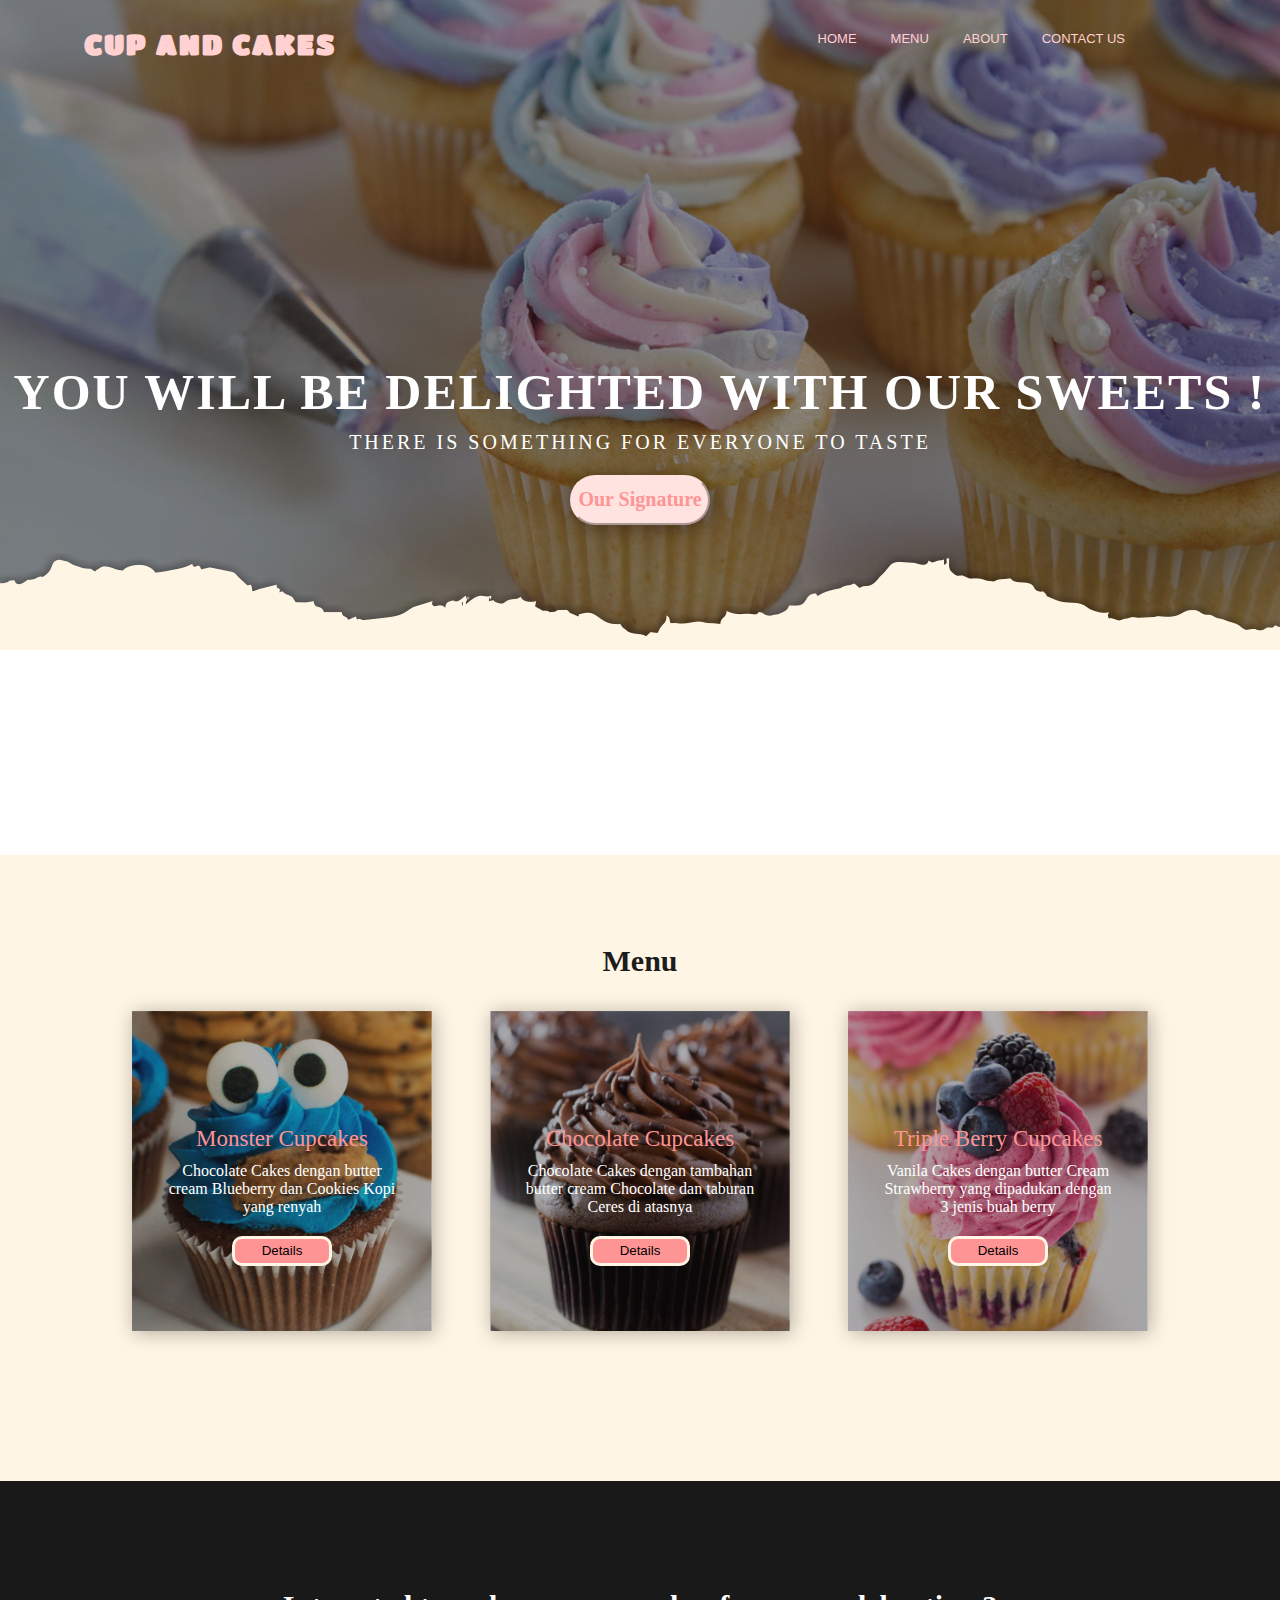
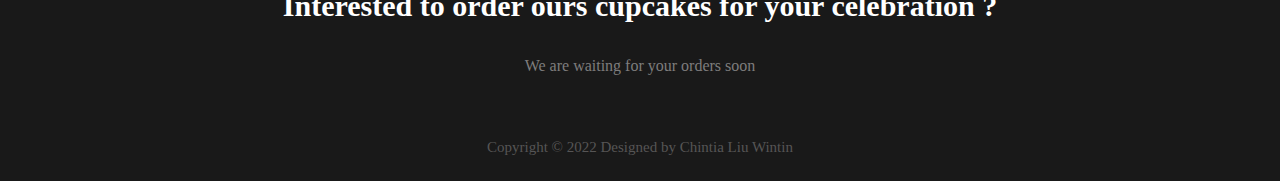
<file: posttest2/index.html>
<!DOCTYPE html>
<html lang = "en" dir = "ltr">
    <head>
        <meta charset = "utf-8">
        <meta name = "viewport" content = "width=device-width, initial-scale=1.0">
        <title>Cup and Cakes</title>
        <link rel = "stylesheet" href = "style.css">
    </head>
    <body>
        <section>
            <img src = "Gambar/home.png" alt = "">
            <div class = "wrapper">
                <div class = "nav">
                    <div class = "logo">
                        <a href = "#">
                            <p>
                                CUP AND CAKES
                            </p>
                        </a>
                    </div>
                    <ul>
                        <li>
                            <a class="links" href = "index.html">HOME</a>
                        </li>
                        <li>
                            MENU
                        </li>
                        <li>
                            <a class="links" href = "about.html">ABOUT</a>
                        </li>
                        <li>
                            CONTACT US
                        </li>
                    </ul>
                </div>
            </div>
            <div class="text-container">
                <p>
                    YOU WILL BE DELIGHTED WITH OUR SWEETS !
                </p>
                <p>
                    THERE IS SOMETHING FOR EVERYONE TO TASTE
                </p>
                <button class = "signature">Our Signature</button>
            </div>
        </section>
        
        <div class="menu">
            <div class="menu-text ">
                <p>
                    Menu
                </p>
            </div>
            <div class="box-container">

                <div class="box-1">
                    <span></span>
                    <p class="heading">Monster Cupcakes</p>
                    <p class="details">Chocolate Cakes dengan butter cream Blueberry dan Cookies Kopi yang renyah</p>
                    <button>Details</button>
                </div>

                <div class="box-2">
                    <span></span>
                    <p class="heading">Chocolate Cupcakes</p>
                    <p class="details">Chocolate Cakes dengan tambahan butter cream Chocolate dan taburan Ceres di atasnya</p>
                    <button>Details</button>
                </div>

                <div class="box-3">
                    <span></span>
                    <p class="heading">Triple Berry Cupcakes</p>
                    <p class="details">Vanila Cakes dengan butter Cream Strawberry yang dipadukan dengan 3 jenis buah berry</p>
                    <button>Details</button>
                </div>
            </div>
        </div>
 
        <footer>
            <p>
                Interested to order ours cupcakes for your celebration ?
            </p>
            
            <p>
                We are waiting for your orders soon
            </p>
         
            <p class="copyright">
                Copyright &copy; 2022 Designed by Chintia Liu Wintin
            </p>
        </footer>
    </body>
</html>
</file>
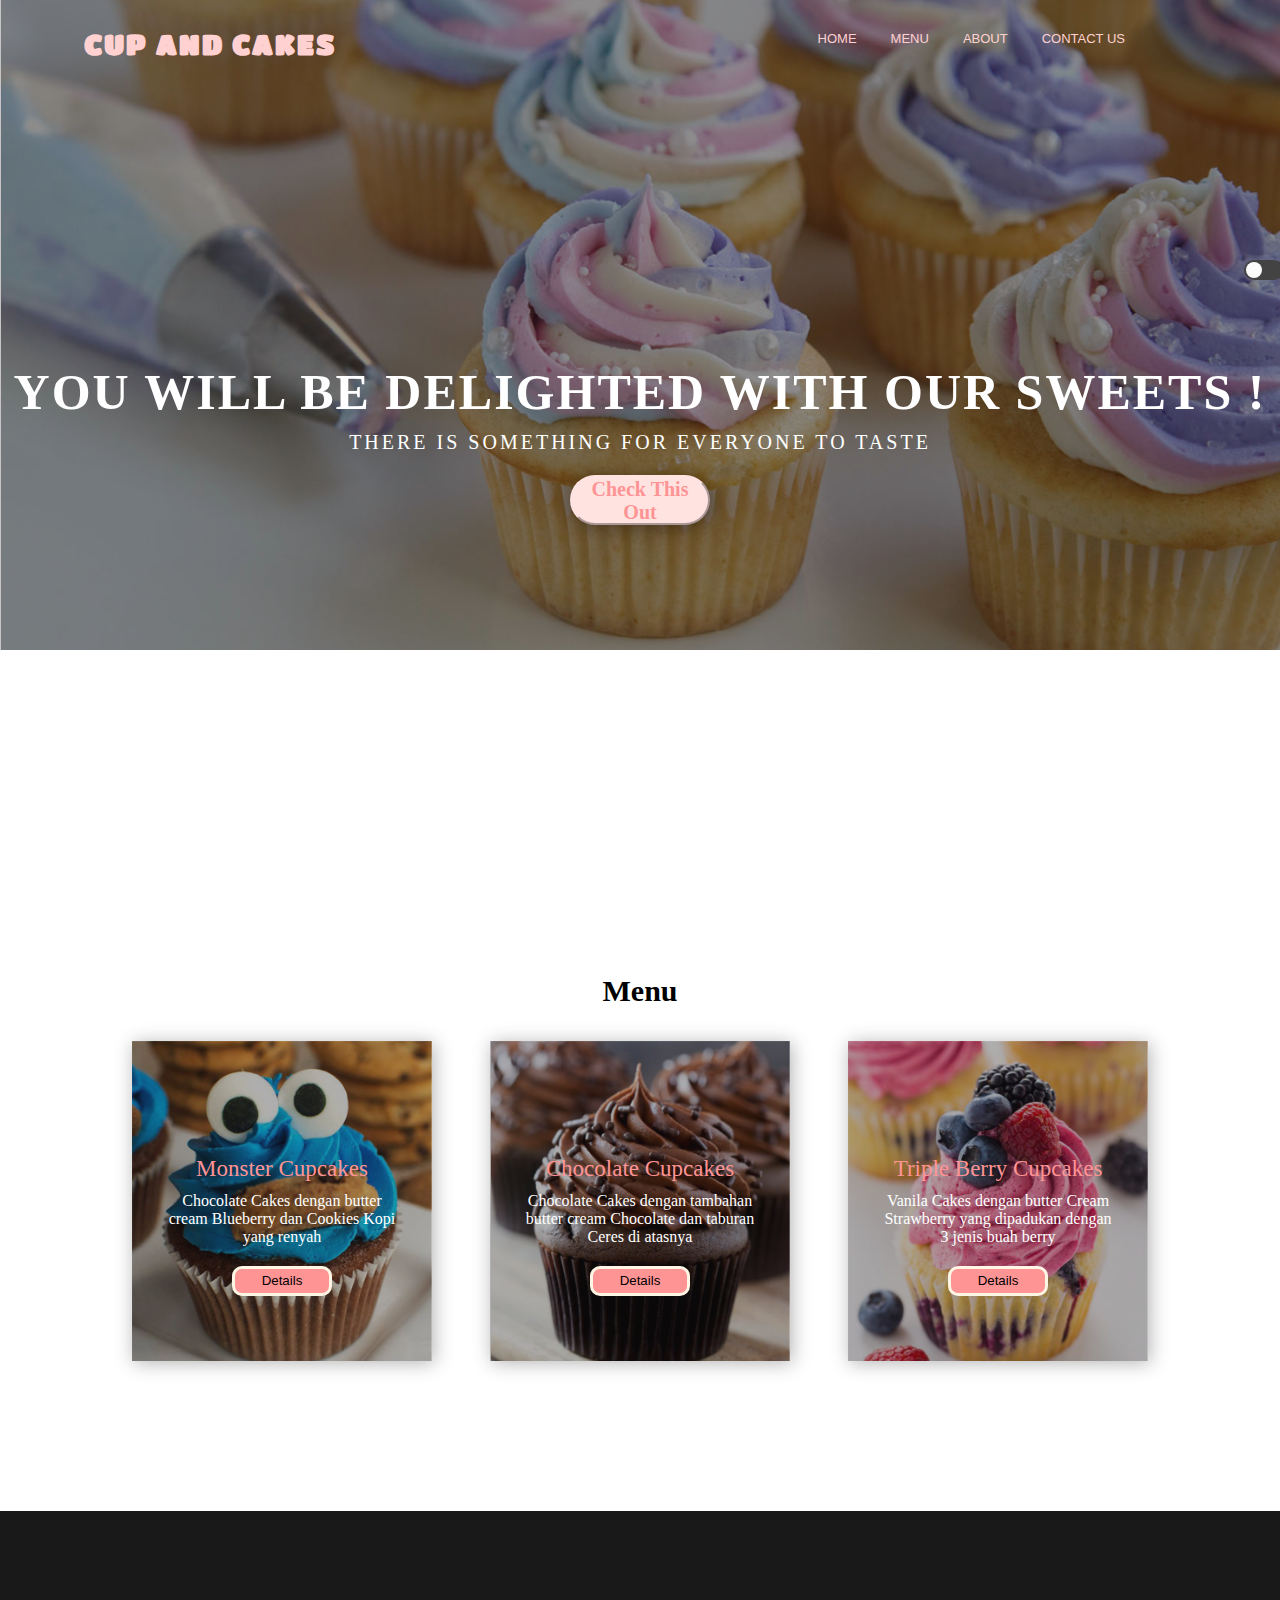
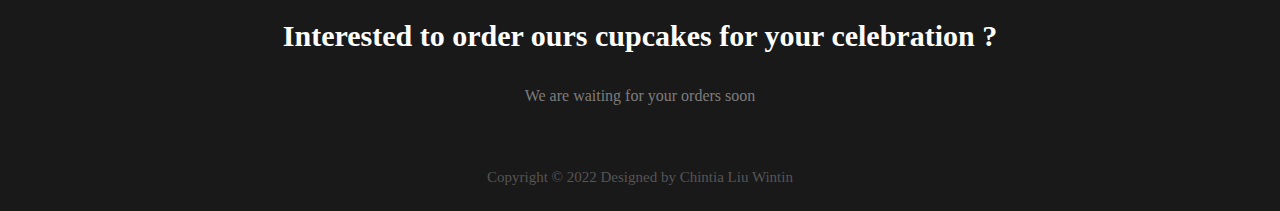
<file: posttest3/index.html>
<!DOCTYPE html>
<html lang = "en" dir = "ltr">
    <head>
        <meta charset = "utf-8">
        <meta name = "viewport" content = "width=device-width, initial-scale=1.0">
        <title>Cup and Cakes</title>
        <link rel = "stylesheet" href = "style.css">
    </head>
    <body>
        <section>
            <img src = "Gambar/beranda.png" alt = "">
            <div class = "wrapper">
                <div class = "nav">
                    <div class = "logo">
                        <a href = "#">
                            <p id = "nama_toko">
                                CUP AND CAKES
                                <script>
                                    document.getElementById("nama_toko").onclick = displaySapa;
                
                                    function displaySapa() {
                                    document.getElementById("nama_toko").innerHTML = "Selamat Datang di Cup and Cakes";
                                    }
                                </script>
                            </p>
                        </a>
                    </div>
                    <ul>
                        <li>
                            <a class="links" href = "index.html">HOME</a>
                        </li>
                        <li>
                            MENU
                        </li>
                        <li>
                            <a class="links" href = "about.html">ABOUT</a>
                        </li>
                        <li>
                            CONTACT US
                        </li>
                    </ul>
                </div>
            </div>
            <div class="text-container">
                <p id = "quotes">
                    YOU WILL BE DELIGHTED WITH OUR SWEETS !
                </p>
                <p>
                    THERE IS SOMETHING FOR EVERYONE TO TASTE
                </p>
                <button class = "signature">Check This Out</button>
            </div>
        </section>
        
        <input type = "checkbox" onclick = "ubahMode()">
        
        <div class="menu">
            <div class="menu-text ">
                <p>
                    Menu
                </p>
            </div>
            <div class="box-container">

                <div class="box-1">
                    <span></span>
                    <p class="heading">Monster Cupcakes</p>
                    <p class="details">Chocolate Cakes dengan butter cream Blueberry dan Cookies Kopi yang renyah</p>
                    <button>Details</button>
                </div>

                <div class="box-2">
                    <span></span>
                    <p class="heading">Chocolate Cupcakes</p>
                    <p class="details">Chocolate Cakes dengan tambahan butter cream Chocolate dan taburan Ceres di atasnya</p>
                    <button>Details</button>
                </div>

                <div class="box-3">
                    <span></span>
                    <p class="heading">Triple Berry Cupcakes</p>
                    <p class="details">Vanila Cakes dengan butter Cream Strawberry yang dipadukan dengan 3 jenis buah berry</p>
                    <button>Details</button>
                </div>
            </div>
        </div>
 
        <footer>
            <p>
                Interested to order ours cupcakes for your celebration ?
            </p>
            
            <p>
                We are waiting for your orders soon
            </p>
         
            <p class="copyright">
                Copyright &copy; 2022 Designed by Chintia Liu Wintin
            </p>
        </footer>
        <script src = "main.js"></script>
    </body>
</html>
</file>
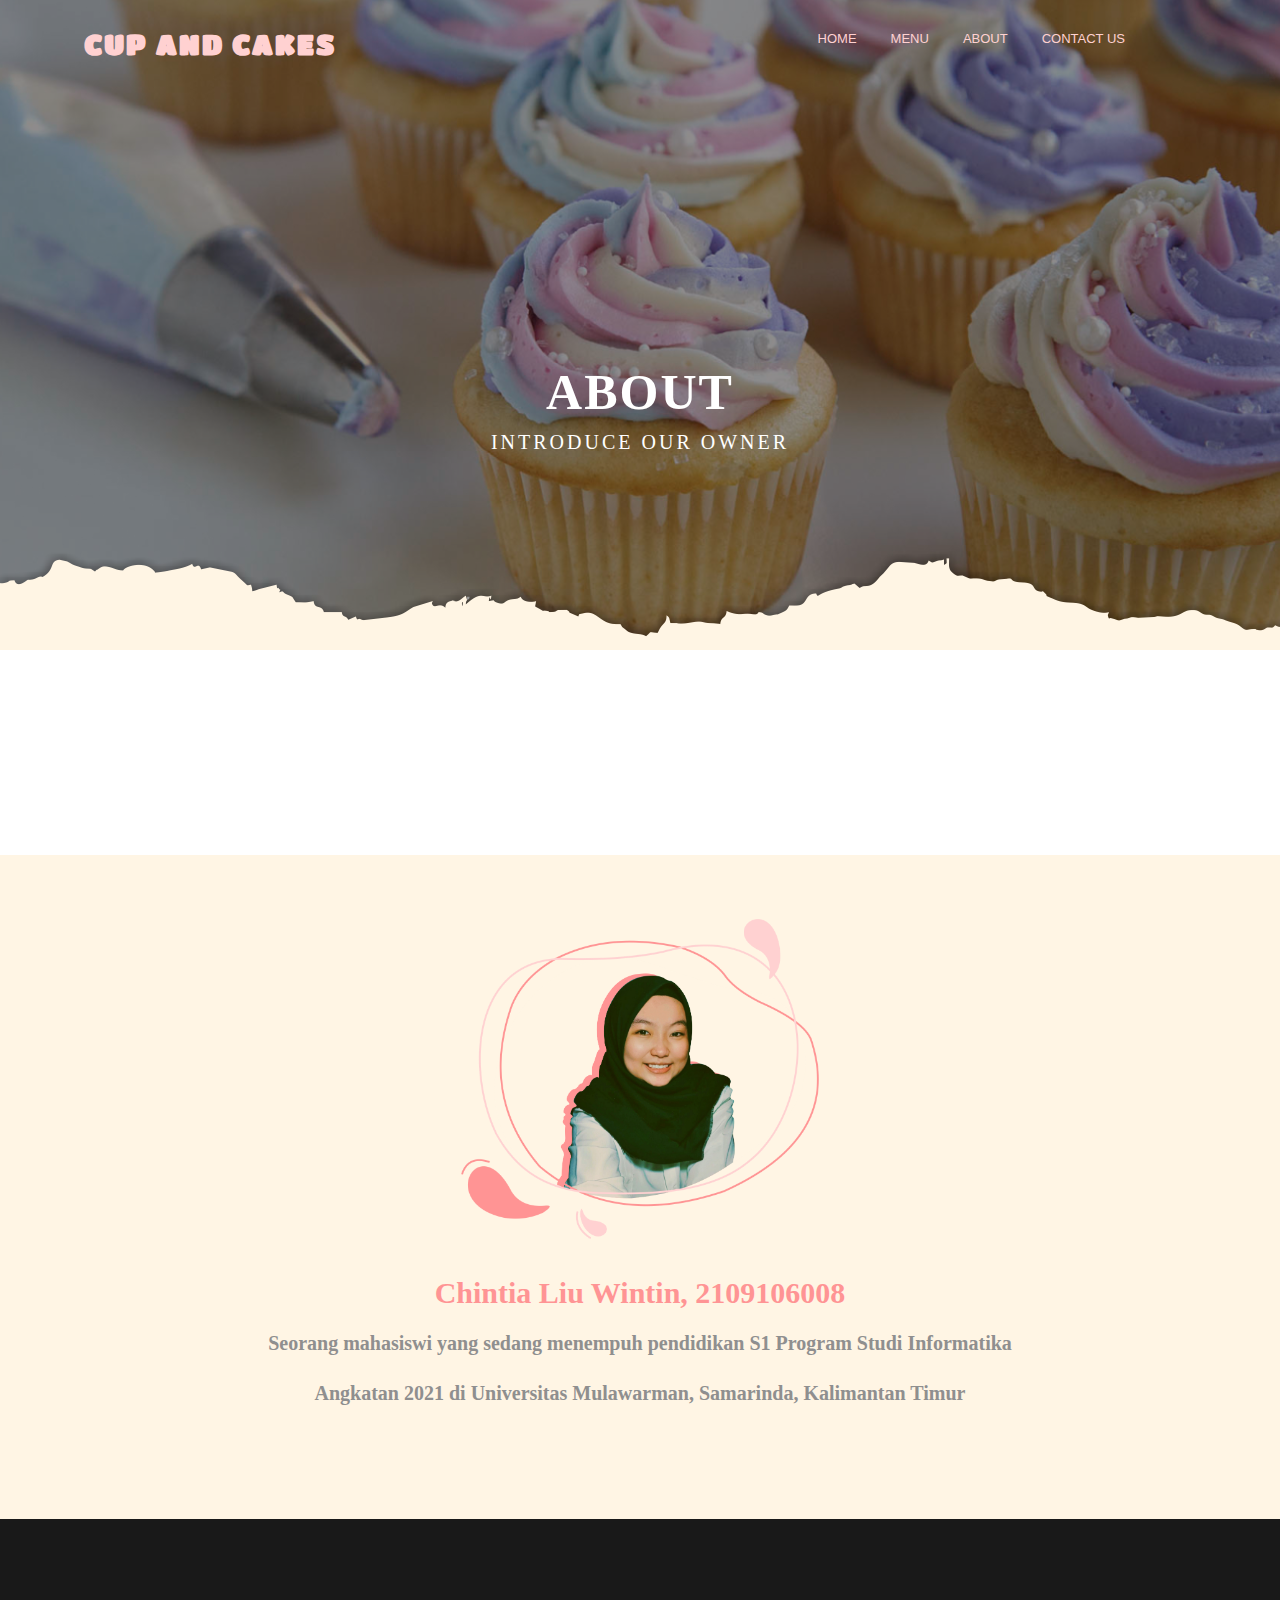
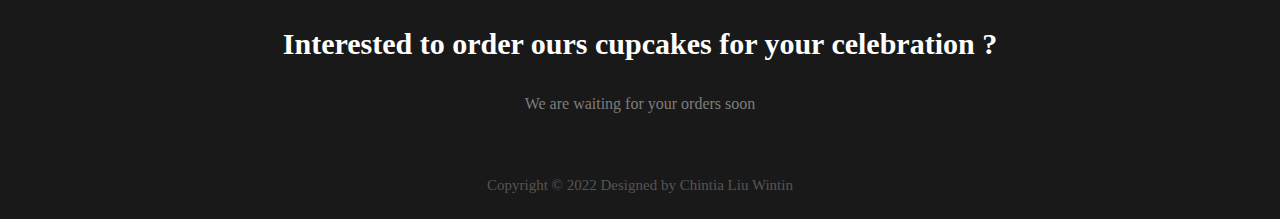
<file: posttest2/about.html>
<!DOCTYPE html>
<html lang = "en" dir = "ltr">
    <head>
        <meta charset = "utf-8">
        <meta name = "viewport" content = "width=device-width, initial-scale=1.0">
        <title>Cup and Cakes</title>
        <link rel = "stylesheet" href = "style.css">
    </head>
    <body>
        <section>
            <img src = "Gambar/home.png" alt = "">
            <div class = "wrapper">
                <div class = "nav">
                    <div class = "logo">
                        <a href = "#">
                            <p>
                                CUP AND CAKES
                            </p>
                        </a>
                    </div>
                    <ul>
                        <li>
                            <a class="links" href = "index.html">HOME</a>
                        </li>
                        <li>
                            MENU
                        </li>
                        <li>
                            <a class="links" href = "about.html">ABOUT</a>
                        </li>
                        <li>
                            CONTACT US
                        </li>
                    </ul>
                </div>
            </div>
            <div class="text-container">
                <p>
                   ABOUT
                </p>
                <p>
                    INTRODUCE OUR OWNER
                </p>
            </div>
        </section>
        
        <div class="perkenalan">
            <img width = "35%" src = "Gambar/foto diri.png" alt="">
            <div class="perkenalan-text ">
                <p>Chintia Liu Wintin, 2109106008</p>
                <p>Seorang mahasiswi yang sedang menempuh pendidikan S1 Program Studi Informatika</p>
                <p>Angkatan 2021 di Universitas Mulawarman, Samarinda, Kalimantan Timur</p>
            </div>
        </div>
 
        <footer>
            <p>
                Interested to order ours cupcakes for your celebration ?
            </p>
            
            <p>
                We are waiting for your orders soon
            </p>

            <p class="copyright">
                Copyright &copy; 2022 Designed by Chintia Liu Wintin
            </p>
        </footer>
    </body>
</html>
</file>
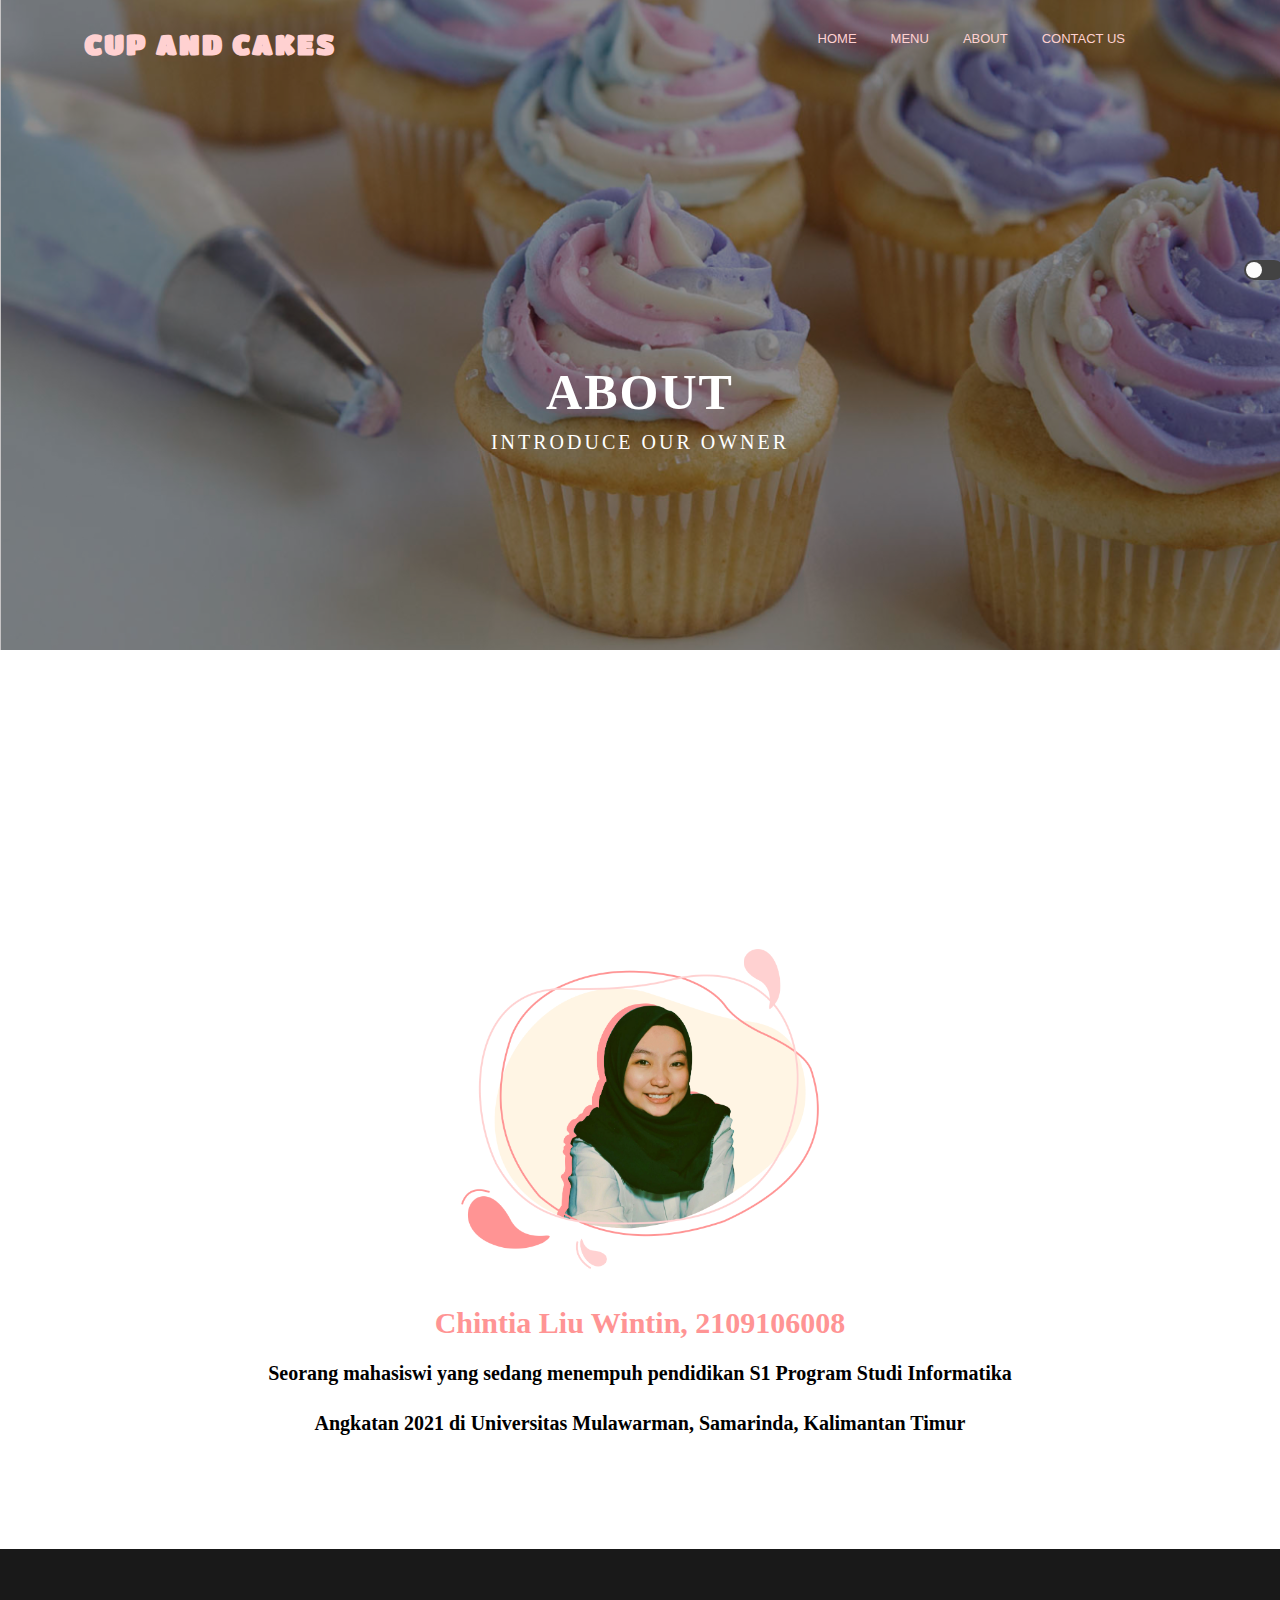
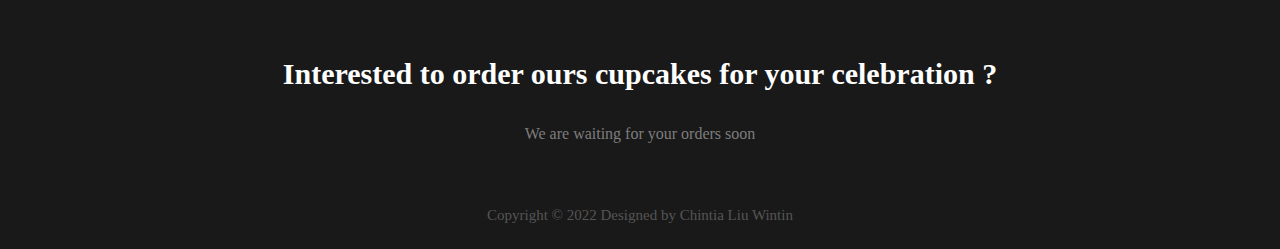
<file: posttest3/about.html>
<!DOCTYPE html>
<html lang = "en" dir = "ltr">
    <head>
        <meta charset = "utf-8">
        <meta name = "viewport" content = "width=device-width, initial-scale=1.0">
        <title>Cup and Cakes</title>
        <link rel = "stylesheet" href = "style.css">
    </head>
    <body>
        <section>
            <img src = "Gambar/beranda.png" alt = "">
            <div class = "wrapper">
                <div class = "nav">
                    <div class = "logo">
                        <a href = "#">
                            <p id = "nama_toko">
                                CUP AND CAKES
                                <script>
                                    document.getElementById("nama_toko").onclick = displaySapa;
                
                                    function displaySapa() {
                                    document.getElementById("nama_toko").innerHTML = "Selamat Datang di Cup and Cakes";
                                    }
                                </script>
                            </p>
                        </a>
                    </div>
                    <ul>
                        <li>
                            <a class="links" href = "index.html">HOME</a>
                        </li>
                        <li>
                            MENU
                        </li>
                        <li>
                            <a class="links" href = "about.html">ABOUT</a>
                        </li>
                        <li>
                            CONTACT US
                        </li>
                    </ul>
                </div>
            </div>
            <div class="text-container">
                <p id = "tentang">
                    ABOUT
                    <script>
                        const about = document.getElementById('tentang');
                        about.addEventListener('mouseenter', function(){
                        tentang.style.color = 'pink';
                        });

                        about.addEventListener('mouseleave', function(){
                        tentang.style.color = 'white';
                        });
                    </script>
                </p>
                <p>
                    INTRODUCE OUR OWNER
                </p>
            </div>
        </section>

        <input type = "checkbox" onclick = "ubahMode()">
        
        <div class="perkenalan">
            <img width = "35%" src = "Gambar/foto diri.png" alt="">
            <div class="perkenalan-text ">
                <p id = nama>Chintia Liu Wintin, 2109106008
                    <script>
                        document.getElementById("nama").onclick = displayWarna;

                        function displayWarna() {
                        document.getElementById("nama").style.color = 'white';
                        }
                    </script>
                </p>
                <p>Seorang mahasiswi yang sedang menempuh pendidikan S1 Program Studi Informatika</p>
                <p>Angkatan 2021 di Universitas Mulawarman, Samarinda, Kalimantan Timur</p>
            </div>
        </div>
 
        <footer>
            <p>
                Interested to order ours cupcakes for your celebration ?
            </p>
            
            <p>
                We are waiting for your orders soon
            </p>

            <p class="copyright">
                Copyright &copy; 2022 Designed by Chintia Liu Wintin
            </p>
        </footer>
        <script src = "main.js"></script>
    </body>
</html>
</file>
<file: posttest2/style.css>
@import url('https://fonts.googleapis.com/css2?family=Bungee+Spice&family=Pacifico&family=Titan+One&display=swap');

body{
    margin: 0px;
    padding: 0px;
}

section{
    width:100%;
    height:95vh;
    position: relative;
}

.logo{
    float: left;
    margin-left: 46px;
    padding: 0px 38px;
    font-family: 'Raleway', sans-serif;
    font-size: 25px;
    font-weight: bold;
}

.logo a{
    font-family : "Titan One", cursive;
    font-size: 28px;
    letter-spacing: 2px;
    text-decoration: none;
    color: #ffd1d1;    
}

.nav{
    position: absolute;
    top: 0;
    left: 0;
    margin: 0;
    padding: 0;
    height: 80px;
    width: 100%;
    color:#ffd1d1;
    text-decoration: none;
}

.nav ul{
    list-style: none;
    cursor: pointer;   
    float: right;
    margin-right: 140px; 
    color:#ffd1d1;
    text-decoration: none;
}

.nav ul li{
    list-style: none;
    display: inline-block;
    color:#ffd1d1;
    font-family: 'Releway', sans-serif;
    font-size: 13px;
    padding: 15px 15px;
    font-weight: 400;
    text-decoration: none;

}

.nav ul li:hover{
    border-bottom: 3px solid #fff5e4;
    transition: all .3s ease;
    text-decoration: none;
    color:#ffd1d1;
}

.links{
    transition: all .3s ease;
    text-decoration: none;
    color:#ffd1d1;
}

.active{
    color:#2d2a2a;
    font-weight:bold;
    text-decoration: none;
}
 
.text-container p:nth-child(1){
    text-align: center;
    font-family: calibri;
    font-weight: bold;
    color: #ffff;
    font-size: 50px;
    letter-spacing: 2px;
}
 
.text-container p:nth-child(2){
    text-align: center;
    font-family: calibri;
    letter-spacing: 3px;
    color: #ffff;
    font-size: 20px;
    margin-top: 3%;
}
 
.text-container p{
    text-align: center;
    line-height: 0px;
}
 
.text-container{
    width: 100%;
    text-align: center;
    position: absolute;
    top: 40%;
}
 
.text-container button{
    color: #ff9494;
    width: 140px;
    height: 50px;
    border-radius: 30px;
    background-color: #ffe3e1;
    border-color: #ffe3e1;
    font-family: calibri;
    font-weight: bold;
    font-size: 20px;
    outline: none;
    margin: 0px 10px;
    box-shadow:2px 2px 18px rgba(0,0,0,0.3);
    margin-top: 1%;
}
 
button:active{
    transform: scale(1.1);
}
 
.menu{
    height:600px;
    background-color:#fff5e4;
    padding: 2% 10% 0px 10%;
}
 
.menu-text p:nth-child(1){
    font-family: calibri;
    font-weight:bold;
    color:#1d1c1c;
    font-size:30px;
    line-height:0px;
    text-align: center;
    padding-top: 30px;
    margin-bottom: 50px;
}
 
.menu-text{
    margin:50px 0px;
}

.perkenalan{
    text-align: center;
    height:600px;
    background-color:#fff5e4;
    padding: 5% 10% 0px 10%;
}
 
.perkenalan-text p:nth-child(1){
    font-family: calibri;
    font-weight:bold;
    color: #ff9494;
    font-size:30px;
    line-height:0px;
    text-align: center;
    margin-bottom: 50px;
}

.perkenalan-text p:nth-child(2){
    font-family: calibri;
    font-weight:bold;
    color: #8f8f8f;
    font-size:20px;
    line-height:0px;
    text-align: center;
    margin-bottom: 50px;
}

.perkenalan-text p:nth-child(3){
    font-family: calibri;
    font-weight:bold;
    color:#8f8f8f;
    font-size:20px;
    line-height:0px;
    text-align: center;
    margin-bottom: 50px;
}
 
.perkenalan-text{
    margin:50px 0px;
}
 
.box-container{
    display:flex;
    justify-content:space-between;
}
 
.box-1,.box-2,.box-3{
    width: 300px;
    height:320px;
    background-repeat: no-repeat;
    background-size: cover;
    box-shadow:2px 2px 18px rgba(0,0,0,0.3);
    align-items: center;
    justify-content: center;
    display: flex;
    flex-direction: column;
    margin: 0px 4px;    
}
  
.box-1{
    background-image:url("Gambar/cookie\ monster.png");
}
 
.box-2{
    background-image:url("Gambar/chocolate\ cupcakes.png");
}
 
.box-3{
    background-image: url("Gambar/triple\ berry\ cupcakes.png");
}
 
.box-1 span,
.box-2 span,
.box-3 span{
    width:40px;
    height:40px;
    border-radius:50%;
    display: flex;
    justify-content: center;
    align-items:center;
    font-family: calibri;
    font-weight: bold;
}
 
.box-1 p:nth-child(2),
.box-2 p:nth-child(2),
.box-3 p:nth-child(2){
    color:#ff9494;
    font-family: calibri;
    font-size: 23px;
    line-height:0px;
}
 
.box-1 p:nth-child(3),
.box-2 p:nth-child(3),
.box-3 p:nth-child(3){
    font-family: calibri;
    color:#ffff;
    text-align:center;
    width: 230px;
    margin:0px 0px 20px 0px;
}
 
.box-1 button,
.box-2 button,
.box-3 button{
    width:100px;
    height:30px;
    background-color: #ff9494;
    border: solid;
    outline: 3px;
    border-color: #fff5e4;
    border-radius:10px;
}
 
footer p{
    font-family: calibri;
}
 
footer p:nth-child(1){
    font-size: 30px;
    font-weight:bold;
    color:#FFFFFF;
    line-height:10px;
}
 
footer p:nth-child(2){
    font-size: 16px;
    color:#7e7d7d;
    width:600px;
    text-align: center;
}
 
footer{
    height:300px;
    display: flex;
    flex-direction: column;
    align-items: center;
    justify-content: center;
    position: relative;
    background-color: #191919;
}
 
.social-icons a{
    width:40px;
    height:40px;
    display: flex;
    justify-content: center;
    align-items: center;
    background-color:#e6e3e3;
    margin:20px 10px;
    border-radius:50%;
}
 
.social-icons{
    display: flex;
}
 
.social-icons i,.social i{
    color:#000000;
}
 
.social-icons a:hover{
    background-color:#000000;
    box-shadow:2px 2px 12px rgba(0,0,0,0.2);
    transition:all ease 0.5s;
}
 
.social-icons a:hover i,
.social a:hover i{
    color:#FFFFFF;
    transition:all ease 0.5s;
}
  
.copyright{
    color:#565555;
    font-size: 15px;
    position: absolute;
    left:50%;
    bottom:10px;
    transform: translateX(-50%);
}
</file>
<file: posttest3/style.css>
@import url('https://fonts.googleapis.com/css2?family=Bungee+Spice&family=Pacifico&family=Titan+One&display=swap');

body{
    margin : 0px;
    padding : 0px;
}

input[type = "checkbox"]{
    top: -598px;
    right: -1240px;
    position: relative;
    width: 40px;
    height: 20px;
    appearance: none;
    background-color: #434343;
    outline: none;
    border-radius: 10px;
    transition: .5s ease;
    cursor: pointer;
}

input[type = "checkbox"]:checked{
    background-color: #3664ff;
}

input[type = "checkbox"]:before{
    content : " ";
    position: absolute;
    width: 16px;
    height: 16px;
    background-color: #fcfcfc;
    border-radius: 50%;
    top: 2px;
    left: 2px;
    transition: .5s ease;
}

input[type = "checkbox"]:checked::before{
    transform: translateX(20px);
}

.dark{
    background-color: #333333;
    color: #fcfcfc;
}

section{
    width:100%;
    height:95vh;
    position: relative;
}

.logo{
    float: left;
    margin-left: 46px;
    padding: 0px 38px;
    font-family: 'Raleway', sans-serif;
    font-size: 25px;
    font-weight: bold;
}

.logo a{
    font-family : "Titan One", cursive;
    font-size: 28px;
    letter-spacing: 2px;
    text-decoration: none;
    color: #ffd1d1;  
}

.nav{
    position: absolute;
    top: 0;
    left: 0;
    margin: 0;
    padding: 0;
    height: 80px;
    width: 100%;
    color:#ffd1d1;
    text-decoration: none;
}

.nav ul{
    list-style: none;
    cursor: pointer;   
    float: right;
    margin-right: 140px; 
    color:#ffd1d1;
    text-decoration: none;
}

.nav ul li{
    list-style: none;
    display: inline-block;
    color:#ffd1d1;
    font-family: 'Releway', sans-serif;
    font-size: 13px;
    padding: 15px 15px;
    font-weight: 400;
    text-decoration: none;

}

.nav ul li:hover{
    border-bottom: 3px solid #fff5e4;
    transition: all .3s ease;
    text-decoration: none;
    color:#ffd1d1;
}

.links{
    transition: all .3s ease;
    text-decoration: none;
    color:#ffd1d1;
}

.active{
    color:#2d2a2a;
    font-weight:bold;
    text-decoration: none;
}
 
.text-container p:nth-child(1){
    text-align: center;
    font-family: calibri;
    font-weight: bold;
    color: #ffff;
    font-size: 50px;
    letter-spacing: 2px;
}
 
.text-container p:nth-child(2){
    text-align: center;
    font-family: calibri;
    letter-spacing: 3px;
    color: #ffff;
    font-size: 20px;
    margin-top: 3%;
}
 
.text-container p{
    text-align: center;
    line-height: 0px;
}
 
.text-container{
    width: 100%;
    text-align: center;
    position: absolute;
    top: 40%;
}
 
.text-container button{
    color: #ff9494;
    width: 140px;
    height: 50px;
    border-radius: 30px;
    background-color: #ffe3e1;
    border-color: #ffe3e1;
    font-family: calibri;
    font-weight: bold;
    font-size: 20px;
    outline: none;
    margin: 0px 10px;
    box-shadow:2px 2px 18px rgba(0,0,0,0.3);
    margin-top: 1%;
}
 
button:active{
    transform: scale(1.1);
}
 
.menu{
    height:600px;
    background-color: none;
    padding: 2% 10% 0px 10%;
}
 
.menu-text p:nth-child(1){
    font-family: calibri;
    font-weight:bold;
    color:none;
    font-size:30px;
    line-height:0px;
    text-align: center;
    padding-top: 30px;
    margin-bottom: 50px;
}
 
.menu-text{
    margin:50px 0px;
}

.perkenalan{
    text-align: center;
    height:600px;
    background-color: none;
    padding: 5% 10% 0px 10%;
}
 
.perkenalan-text p:nth-child(1){
    font-family: calibri;
    font-weight:bold;
    color: #ff9494;
    font-size:30px;
    line-height:0px;
    text-align: center;
    margin-bottom: 50px;
}

.perkenalan-text p:nth-child(2){
    font-family: calibri;
    font-weight:bold;
    color: none;
    font-size:20px;
    line-height:0px;
    text-align: center;
    margin-bottom: 50px;
}

.perkenalan-text p:nth-child(3){
    font-family: calibri;
    font-weight:bold;
    color: none;
    font-size:20px;
    line-height:0px;
    text-align: center;
    margin-bottom: 50px;
}
 
.perkenalan-text{
    margin:50px 0px;
}
 
.box-container{
    display:flex;
    justify-content:space-between;
}
 
.box-1,.box-2,.box-3{
    width: 300px;
    height:320px;
    background-repeat: no-repeat;
    background-size: cover;
    box-shadow:2px 2px 18px rgba(0,0,0,0.3);
    align-items: center;
    justify-content: center;
    display: flex;
    flex-direction: column;
    margin: 0px 4px;    
}
  
.box-1{
    background-image:url("Gambar/cookie\ monster.png");
}
 
.box-2{
    background-image:url("Gambar/chocolate\ cupcakes.png");
}
 
.box-3{
    background-image: url("Gambar/triple\ berry\ cupcakes.png");
}
 
.box-1 span,
.box-2 span,
.box-3 span{
    width:40px;
    height:40px;
    border-radius:50%;
    display: flex;
    justify-content: center;
    align-items:center;
    font-family: calibri;
    font-weight: bold;
}
 
.box-1 p:nth-child(2),
.box-2 p:nth-child(2),
.box-3 p:nth-child(2){
    color:#ff9494;
    font-family: calibri;
    font-size: 23px;
    line-height:0px;
}
 
.box-1 p:nth-child(3),
.box-2 p:nth-child(3),
.box-3 p:nth-child(3){
    font-family: calibri;
    color:#ffff;
    text-align:center;
    width: 230px;
    margin:0px 0px 20px 0px;
}
 
.box-1 button,
.box-2 button,
.box-3 button{
    width:100px;
    height:30px;
    background-color: #ff9494;
    border: solid;
    outline: 3px;
    border-color: #fff5e4;
    border-radius:10px;
}
 
footer p{
    font-family: calibri;
}
 
footer p:nth-child(1){
    font-size: 30px;
    font-weight:bold;
    color:#FFFFFF;
    line-height:10px;
}
 
footer p:nth-child(2){
    font-size: 16px;
    color:#7e7d7d;
    width:600px;
    text-align: center;
}
 
footer{
    height:300px;
    display: flex;
    flex-direction: column;
    align-items: center;
    justify-content: center;
    position: relative;
    background-color: #191919;
}
 
.social-icons a{
    width:40px;
    height:40px;
    display: flex;
    justify-content: center;
    align-items: center;
    background-color:#e6e3e3;
    margin:20px 10px;
    border-radius:50%;
}
 
.social-icons{
    display: flex;
}
 
.social-icons i,.social i{
    color:#000000;
}
 
.social-icons a:hover{
    background-color:#000000;
    box-shadow:2px 2px 12px rgba(0,0,0,0.2);
    transition:all ease 0.5s;
}
 
.social-icons a:hover i,
.social a:hover i{
    color:#FFFFFF;
    transition:all ease 0.5s;
}
  
.copyright{
    color:#565555;
    font-size: 15px;
    position: absolute;
    left:50%;
    bottom:10px;
    transform: translateX(-50%);
}
</file>
